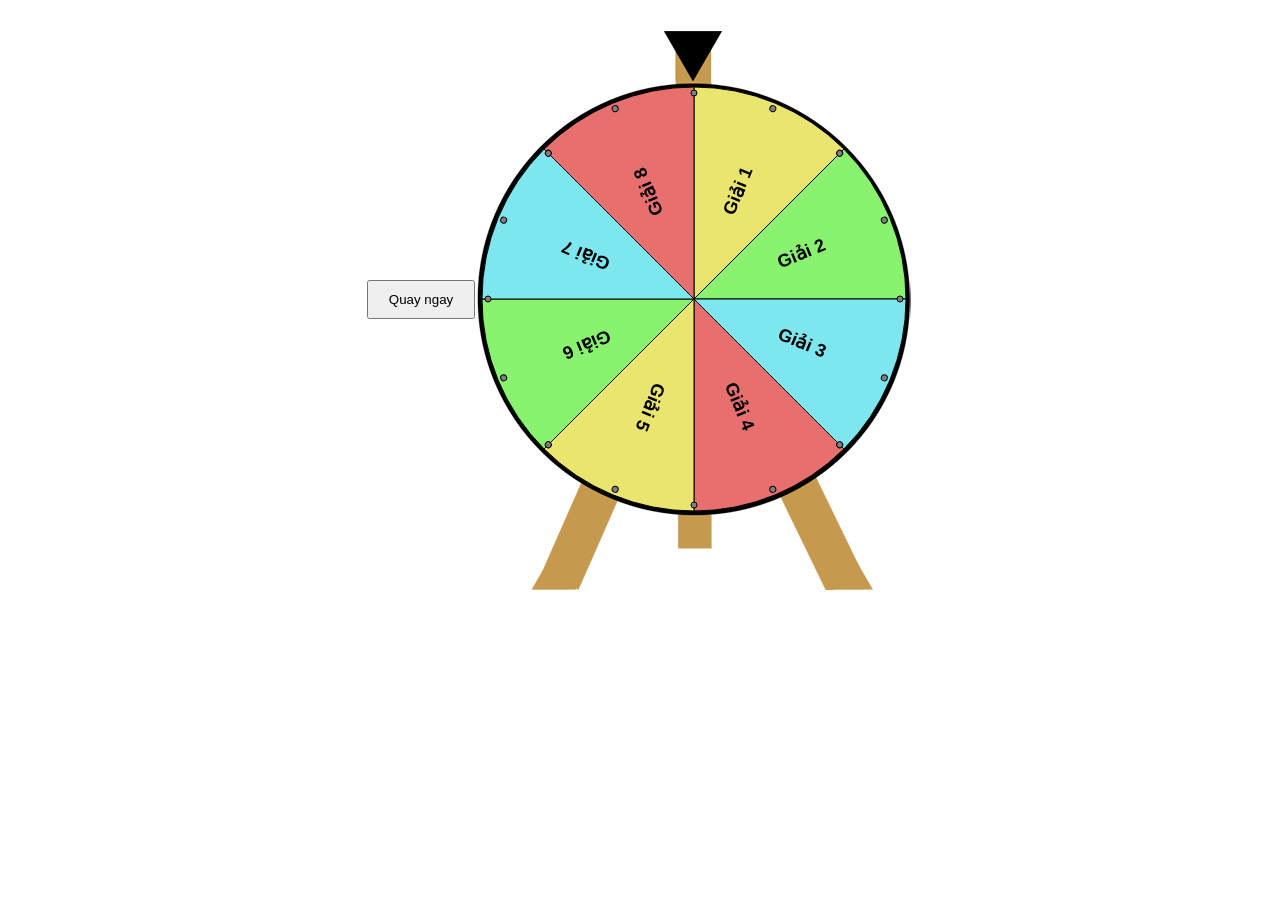
<file: vongquaymayman/index.html>
<html>
    <head>
        <title>HTML5 Canvas Winning Wheel</title>
        <meta http-equiv="Content-Type" content="text/html; charset=utf-8" />
        <link rel="stylesheet" href="main.css" type="text/css" />
        <link type="icon/x-icon" href="favicon.ico" rel="shortcut icon" />
        <script type="text/javascript" src="Winwheel.min.js"></script>
        <script src="TweenMax.min.js"></script>
    </head>
    <body>
        <div align="center">
            <table cellpadding="0" cellspacing="0" border="0">
                <tr>
                    <td>
                        <button id="spin_start" class="btn" onClick="startSpin();">Quay ngay</button>
                        <button id="spin_stop" class="btn" onClick="stopSpin();">Dừng lại</button>
                        <button id="spin_reset" class="btn" onClick="resetWheel();">Quay lại</button>
                    </td>
                    <td width="438" height="582" class="the_wheel" align="center" valign="center">
                        <canvas id="canvas" width="434" height="434">
                            <p style="{color: white}" align="center">Sorry, your browser doesn't support canvas. Please try another.</p>
                        </canvas>
                    </td>
                </tr>
            </table>
        </div>
        <script>
            //Thông số vòng quay
            let duration = 2; //Thời gian kết thúc vòng quay
            let spins    = 3; //Quay nhanh hay chậm 3, 8, 15
            let theWheel = new Winwheel({
                'numSegments'  : 8,     // Chia 8 phần bằng nhau
                'outerRadius'  : 212,   // Đặt bán kính vòng quay
                'textFontSize' : 18,    // Đặt kích thước chữ
                'rotationAngle': 0,     // Đặt góc vòng quay từ 0 đến 360 độ.
                'segments'     :        // Các thành phần bao gồm màu sắc và văn bản.
                [
                   {'fillStyle' : '#eae56f', 'text' : 'Giải 1'},
                   {'fillStyle' : '#89f26e', 'text' : 'Giải 2'},
                   {'fillStyle' : '#7de6ef', 'text' : 'Giải 3'},
                   {'fillStyle' : '#e7706f', 'text' : 'Giải 4'},
                   {'fillStyle' : '#eae56f', 'text' : 'Giải 5'},
                   {'fillStyle' : '#89f26e', 'text' : 'Giải 6'},
                   {'fillStyle' : '#7de6ef', 'text' : 'Giải 7'},
                   {'fillStyle' : '#e7706f', 'text' : 'Giải 8'},
                ],
                'animation' : {
                    'type'     : 'spinOngoing', //spinToStop, spinOngoing
                    'duration' : duration,
                    'spins'    : spins,
                    'callbackSound'    : playSound,     //Hàm gọi âm thanh khi quay
                    'soundTrigger'     : 'pin',         //Chỉ định chân là để kích hoạt âm thanh
                    'callbackFinished' : alertPrize,    //Hàm hiển thị kết quả trúng giải thưởng
                },
                'pins' :
                {
                    'number' : 16   //Số lượng chân. Chia đều xung quanh vòng quay.
                }
            });
            
            //Kiểm tra vòng quay
            let wheelSpinning = false;
            
            //Tạo âm thanh và tải tập tin tick.mp3.
            let audio = new Audio('tick.mp3');
            function playSound() {
                audio.pause();
                audio.currentTime = 0;
                audio.play();
            }
            
            //Hiển thị các nút vòng quay
            function statusButton(status) {
                if ( status==1 ) { //trước khi quay
                    document.getElementById('spin_start').classList.remove("hide");
                    document.getElementById('spin_stop').classList.add("hide");
                    document.getElementById('spin_reset').classList.add("hide");
                } else if ( status==2 ) { //đang quay
                    document.getElementById('spin_start').classList.add("hide");
                    document.getElementById('spin_stop').classList.remove("hide");
                    document.getElementById('spin_reset').classList.add("hide");
                } else if ( status==3 ) { //kết quả
                    document.getElementById('spin_start').classList.add("hide");
                    document.getElementById('spin_stop').classList.add("hide");
                    document.getElementById('spin_reset').classList.remove("hide");
                } else {
                    alert('Các giá trị của status: 1, 2, 3');
                }
            }
            statusButton(1);
            
            //startSpin
            function startSpin() {
                // Ensure that spinning can't be clicked again while already running.
                if (wheelSpinning == false) {
                    //CSS hiển thị button
                    statusButton(2);
                    
                    //Cấu hình vòng quay
                    theWheel.animation = {
                        'type'     : 'spinOngoing',
                        'duration' : duration,
                        'spins'    : spins,
                        'callbackSound'    : playSound,     //Hàm gọi âm thanh khi quay
                        'soundTrigger'     : 'pin',         //Chỉ định chân là để kích hoạt âm thanh
                        'callbackFinished' : alertPrize,    //Hàm hiển thị kết quả trúng giải thưởng
                    };
                    
                    //Hàm bắt đầu quay
                    theWheel.startAnimation();
                }
            }
            
            //stopSpin
            function stopSpin() {
                if (wheelSpinning == false) {
                    theWheel.animation = {
                        'type'     : 'spinToStop',
                        'duration' : (duration + 13),
                        'spins'    : (spins + 1),
                        'callbackSound'    : playSound,     //Hàm gọi âm thanh khi quay
                        'soundTrigger'     : 'pin',         //Chỉ định chân là để kích hoạt âm thanh
                        'callbackFinished' : alertPrize,    //Hàm hiển thị kết quả trúng giải thưởng
                    };
                    
                    //Kết quả chỉ định
                    stopAngle();

                    //Hàm bắt đầu quay
                    theWheel.startAnimation();

                    //Khóa vòng quay
                    wheelSpinning = true;
                }
            }
            
            //stopAngle
            function stopAngle() {
                //Ta có: 360 độ chia 8 bằng 45 độ cho mỗi giải thưởng.
                //VD: Giải 3 => Có gốc độ từ 91 đến 135.
                let start = 91;
                let stop = Math.floor((Math.random() * 43)); //Giá trị cao nhất 44
                let stopAt = start + stop;
                theWheel.animation.stopAngle = stopAt;
            }
            
            //Result
            function alertPrize(indicatedSegment) {
                alert("Chúc mừng bạn trúng: " + indicatedSegment.text);
                
                //CSS hiển thị button
                statusButton(3);
            }

            //resetWheel
            function resetWheel() {
                //CSS hiển thị button
                statusButton(1);
                
                theWheel.stopAnimation(false);
                theWheel.rotationAngle = 0;
                theWheel.draw();

                wheelSpinning = false;
            }
        </script>
    </body>
</html>
</file>
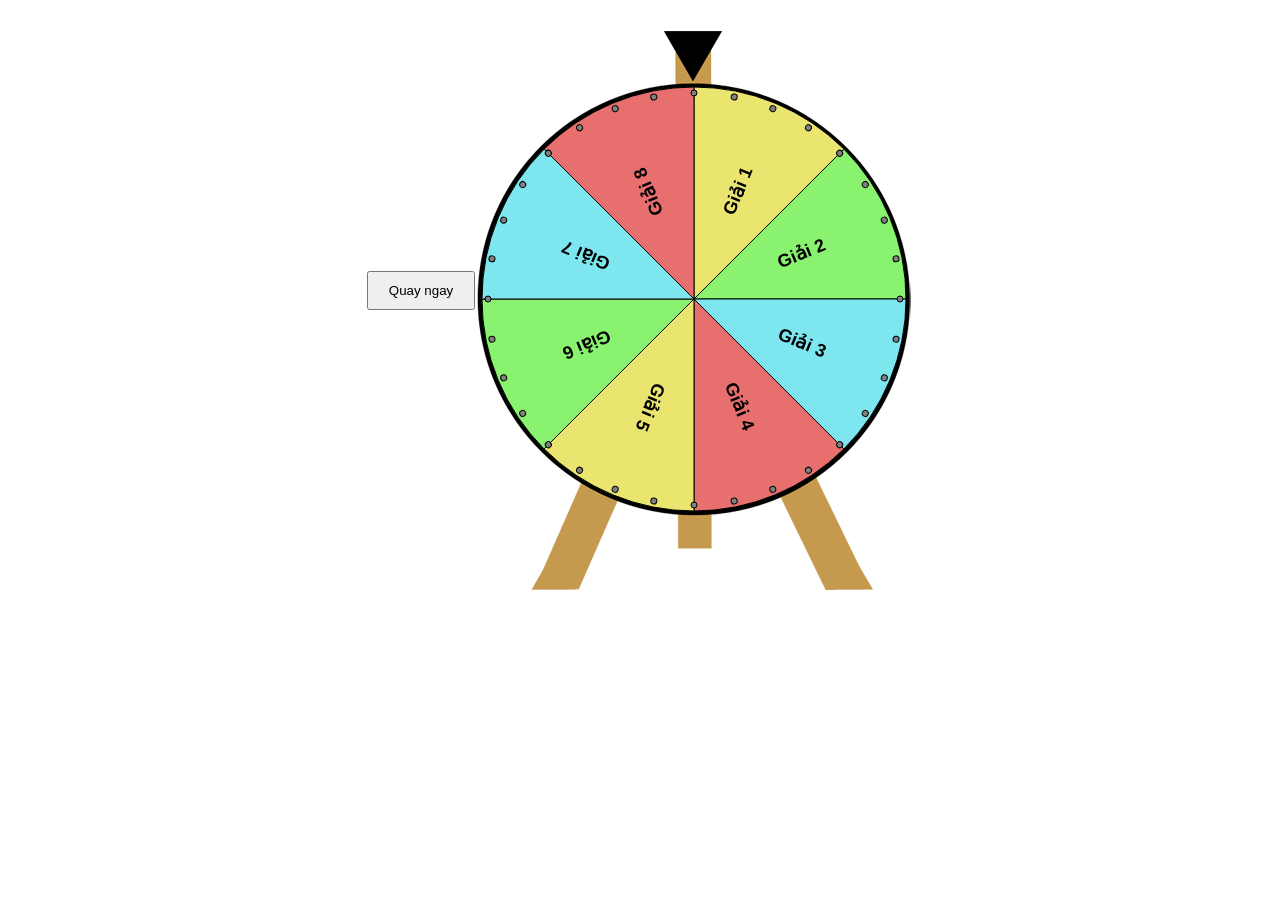
<file: vongquaymayman/VòngQuayGiảiThưởng-ChỉĐịnhTrúng.html>
<html>
    <head>
        <title>HTML5 Canvas Winning Wheel</title>
        <meta http-equiv="Content-Type" content="text/html; charset=utf-8" />
        <link rel="stylesheet" href="main.css" type="text/css" />
        <link type="icon/x-icon" href="favicon.ico" rel="shortcut icon" />
        <script type="text/javascript" src="Winwheel.min.js"></script>
        <script src="TweenMax.min.js"></script>
    </head>
    <body>
        <div align="center">
            <table cellpadding="0" cellspacing="0" border="0">
                <tr>
                    <td>
                        <button id="spin_start" class="btn" onClick="startSpin();">Quay ngay</button> <br><br>
                        <button id="spin_reset" class="btn" onClick="resetWheel();">Quay lại</button>
                    </td>
                    <td width="438" height="582" class="the_wheel" align="center" valign="center">
                        <canvas id="canvas" width="434" height="434">
                            <p style="{color: white}" align="center">Sorry, your browser doesn't support canvas. Please try another.</p>
                        </canvas>
                    </td>
                </tr>
            </table>
        </div>
        <script>
            //Thông số vòng quay
            let duration = 5; //Thời gian kết thúc vòng quay
            let spins    = 15; //Quay nhanh hay chậm 3, 8, 15
            let theWheel = new Winwheel({
                'numSegments'  : 8,     // Chia 8 phần bằng nhau
                'outerRadius'  : 212,   // Đặt bán kính vòng quay
                'textFontSize' : 18,    // Đặt kích thước chữ
                'rotationAngle': 0,     // Đặt góc vòng quay từ 0 đến 360 độ.
                'segments'     :        // Các thành phần bao gồm màu sắc và văn bản.
                [
                   {'fillStyle' : '#eae56f', 'text' : 'Giải 1'},
                   {'fillStyle' : '#89f26e', 'text' : 'Giải 2'},
                   {'fillStyle' : '#7de6ef', 'text' : 'Giải 3'},
                   {'fillStyle' : '#e7706f', 'text' : 'Giải 4'},
                   {'fillStyle' : '#eae56f', 'text' : 'Giải 5'},
                   {'fillStyle' : '#89f26e', 'text' : 'Giải 6'},
                   {'fillStyle' : '#7de6ef', 'text' : 'Giải 7'},
                   {'fillStyle' : '#e7706f', 'text' : 'Giải 8'}
                ],
                'animation' : {
                    'type'     : 'spinToStop',
                    'duration' : duration,
                    'spins'    : spins,
                    'callbackSound'    : playSound,     //Hàm gọi âm thanh khi quay
                    'soundTrigger'     : 'pin',         //Chỉ định chân là để kích hoạt âm thanh
                    'callbackFinished' : alertPrize,    //Hàm hiển thị kết quả trúng giải thưởng
                },
                'pins' :
                {
                    'number' : 32   //Số lượng chân. Chia đều xung quanh vòng quay.
                }
            });
            
            //Kiểm tra vòng quay
            let wheelSpinning = false;
            
            //Tạo âm thanh và tải tập tin tick.mp3.
            let audio = new Audio('tick.mp3');
            function playSound() {
                audio.pause();
                audio.currentTime = 0;
                audio.play();
            }
            
            //Hiển thị các nút vòng quay
            function statusButton(status) {
                if ( status==1 ) { //trước khi quay
                    document.getElementById('spin_start').removeAttribute("disabled");
                    document.getElementById('spin_reset').classList.add("hide");
                } else if ( status==2 ) { //đang quay
                    document.getElementById('spin_start').setAttribute("disabled", false);
                    document.getElementById('spin_reset').classList.add("hide");
                } else if ( status==3 ) { //kết quả
                    document.getElementById('spin_reset').classList.remove("hide");
                } else {
                    alert('Các giá trị của status: 1, 2, 3');
                }
            }
            statusButton(1);
            
            //stopAngle
            function stopAngle() {
                //Ta có: 360 độ chia 8 bằng 45 độ cho mỗi giải thưởng.
                //VD: Giải 3 => Có gốc độ từ 91 đến 135.
                let start = 91;
                let stop = Math.floor((Math.random() * 43)); //Giá trị cao nhất 44
                let stopAt = start + stop;
                theWheel.animation.stopAngle = stopAt;
            }
            
            //startSpin
            function startSpin() {
                // Ensure that spinning can't be clicked again while already running.
                if (wheelSpinning == false) {
                    //CSS hiển thị button
                    statusButton(2);
                    
                    //Đặt kết quả mong muốn
                    stopAngle();
                    
                    //Hàm bắt đầu quay
                    theWheel.startAnimation();

                    //Khóa vòng quay
                    wheelSpinning = true;
                }
            }
            
            //Result
            function alertPrize(indicatedSegment) {
                alert("Chúc mừng bạn trúng: " + indicatedSegment.text);
                
                //CSS hiển thị button
                statusButton(3);
            }

            //resetWheel
            function resetWheel() {
                //CSS hiển thị button
                statusButton(1);
                
                theWheel.stopAnimation(false);  // Stop the animation, false as param so does not call callback function.
                theWheel.rotationAngle = 0;     // Re-set the wheel angle to 0 degrees.
                theWheel.draw();                // Call draw to render changes to the wheel.

                wheelSpinning = false;          // Reset to false to power buttons and spin can be clicked again.
            }
        </script>
    </body>
</html>
</file>
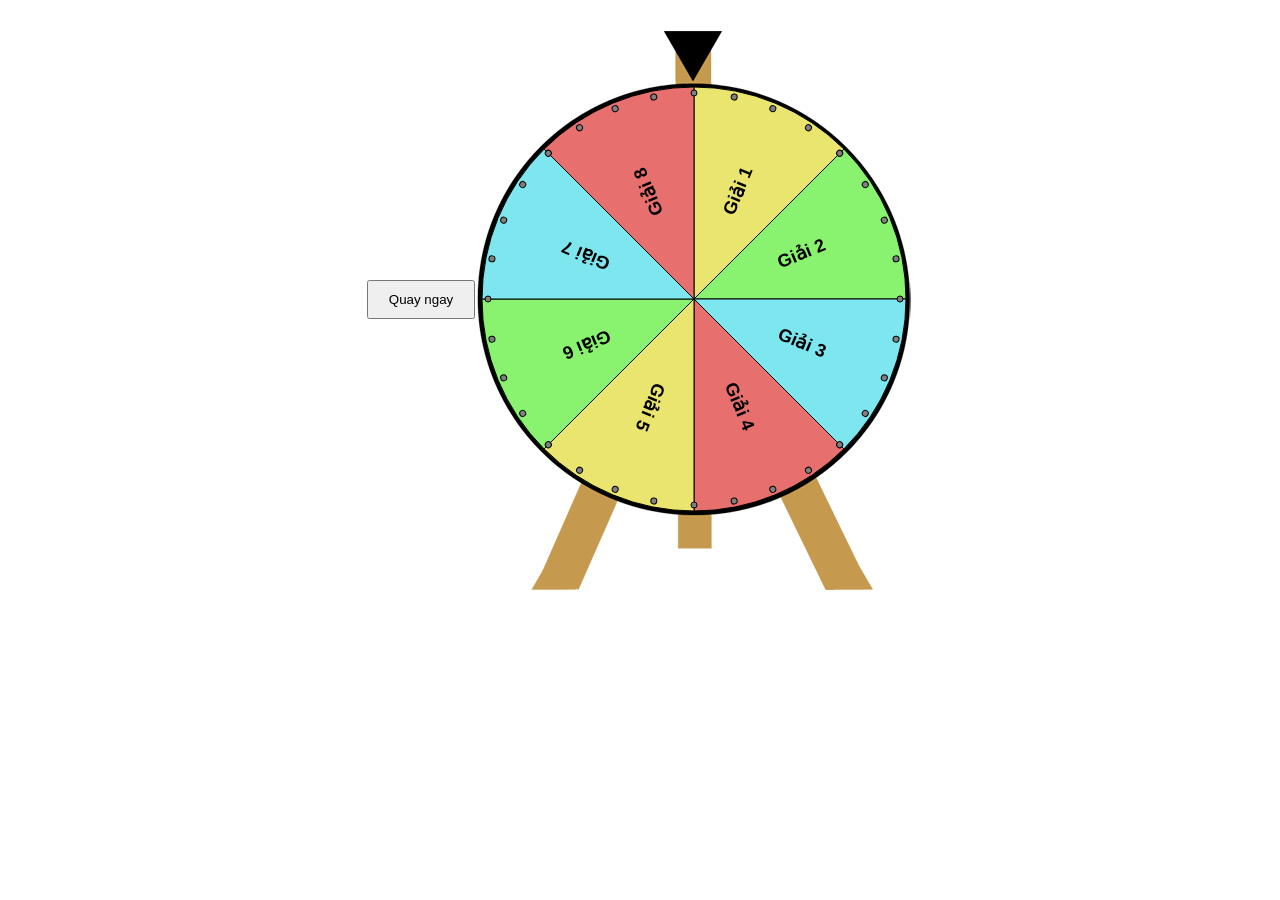
<file: vongquaymayman/VòngQuayGiảiThưởng-NgẫuNhiên-Stop.html>
<html>
    <head>
        <title>HTML5 Canvas Winning Wheel</title>
        <meta http-equiv="Content-Type" content="text/html; charset=utf-8" />
        <link rel="stylesheet" href="main.css" type="text/css" />
        <link type="icon/x-icon" href="favicon.ico" rel="shortcut icon" />
        <script type="text/javascript" src="Winwheel.min.js"></script>
        <script src="TweenMax.min.js"></script>
    </head>
    <body>
        <div align="center">
            <table cellpadding="0" cellspacing="0" border="0">
                <tr>
                    <td>
                        <button id="spin_start" class="btn" onClick="startSpin();">Quay ngay</button>
                        <button id="spin_stop" class="btn" onClick="stopSpin();">Dừng lại</button>
                        <button id="spin_reset" class="btn" onClick="resetWheel();">Quay lại</button>
                    </td>
                    <td width="438" height="582" class="the_wheel" align="center" valign="center">
                        <canvas id="canvas" width="434" height="434">
                            <p style="{color: white}" align="center">Sorry, your browser doesn't support canvas. Please try another.</p>
                        </canvas>
                    </td>
                </tr>
            </table>
        </div>
        <script>
            //Thông số vòng quay
            let duration = 2; //Thời gian kết thúc vòng quay
            let spins    = 3; //Quay nhanh hay chậm 3, 8, 15
            let theWheel = new Winwheel({
                'numSegments'  : 8,     // Chia 8 phần bằng nhau
                'outerRadius'  : 212,   // Đặt bán kính vòng quay
                'textFontSize' : 18,    // Đặt kích thước chữ
                'rotationAngle': 0,     // Đặt góc vòng quay từ 0 đến 360 độ.
                'segments'     :        // Các thành phần bao gồm màu sắc và văn bản.
                [
                   {'fillStyle' : '#eae56f', 'text' : 'Giải 1'},
                   {'fillStyle' : '#89f26e', 'text' : 'Giải 2'},
                   {'fillStyle' : '#7de6ef', 'text' : 'Giải 3'},
                   {'fillStyle' : '#e7706f', 'text' : 'Giải 4'},
                   {'fillStyle' : '#eae56f', 'text' : 'Giải 5'},
                   {'fillStyle' : '#89f26e', 'text' : 'Giải 6'},
                   {'fillStyle' : '#7de6ef', 'text' : 'Giải 7'},
                   {'fillStyle' : '#e7706f', 'text' : 'Giải 8'}
                ],
                'animation' : {
                    'type'     : 'spinOngoing',
                    'duration' : duration,
                    'spins'    : spins,
                    'callbackSound'    : playSound,     //Hàm gọi âm thanh khi quay
                    'soundTrigger'     : 'pin',         //Chỉ định chân là để kích hoạt âm thanh
                    'callbackFinished' : alertPrize,    //Hàm hiển thị kết quả trúng giải thưởng
                },
                'pins' :
                {
                    'number' : 32   //Số lượng chân. Chia đều xung quanh vòng quay.
                }
            });
            
            //Kiểm tra vòng quay
            let wheelSpinning = false;
            
            //Tạo âm thanh và tải tập tin tick.mp3.
            let audio = new Audio('tick.mp3');
            function playSound() {
                audio.pause();
                audio.currentTime = 0;
                audio.play();
            }
            
            //Hiển thị các nút vòng quay
            function statusButton(status) {
                if ( status==1 ) { //trước khi quay
                    document.getElementById('spin_start').classList.remove("hide");
                    document.getElementById('spin_stop').classList.add("hide");
                    document.getElementById('spin_reset').classList.add("hide");
                } else if ( status==2 ) { //đang quay
                    document.getElementById('spin_start').classList.add("hide");
                    document.getElementById('spin_stop').classList.remove("hide");
                    document.getElementById('spin_reset').classList.add("hide");
                } else if ( status==3 ) { //kết quả
                    document.getElementById('spin_start').classList.add("hide");
                    document.getElementById('spin_stop').classList.add("hide");
                    document.getElementById('spin_reset').classList.remove("hide");
                } else {
                    alert('Các giá trị của status: 1, 2, 3');
                }
            }
            statusButton(1);
            
            //startSpin
            function startSpin() {
                // Ensure that spinning can't be clicked again while already running.
                if (wheelSpinning == false) {
                    //CSS hiển thị button
                    statusButton(2);
                    
                    //Cấu hình vòng quay
                    theWheel.animation = {
                        'type'     : 'spinOngoing',
                        'duration' : duration,
                        'spins'    : spins,
                        'callbackSound'    : playSound,     //Hàm gọi âm thanh khi quay
                        'soundTrigger'     : 'pin',         //Chỉ định chân là để kích hoạt âm thanh
                        'callbackFinished' : alertPrize,    //Hàm hiển thị kết quả trúng giải thưởng
                    };
                    
                    //Hàm bắt đầu quay
                    theWheel.startAnimation();
                }
            }
            
            //stopSpin
            function stopSpin() {
                if (wheelSpinning == false) {
                    theWheel.animation = {
                        'type'     : 'spinToStop',
                        'duration' : (duration + 13),
                        'spins'    : (spins + 1),
                        'callbackSound'    : playSound,     //Hàm gọi âm thanh khi quay
                        'soundTrigger'     : 'pin',         //Chỉ định chân là để kích hoạt âm thanh
                        'callbackFinished' : alertPrize,    //Hàm hiển thị kết quả trúng giải thưởng
                    };

                    //Hàm bắt đầu quay
                    theWheel.startAnimation();

                    //Khóa vòng quay
                    wheelSpinning = true;
                }
            }
            
            //Result
            function alertPrize(indicatedSegment) {
                //CSS hiển thị button
                statusButton(3);
                
                alert("Chúc mừng bạn trúng: " + indicatedSegment.text);
            }

            //resetWheel
            function resetWheel() {
                //CSS hiển thị button
                statusButton(1);
                
                theWheel.stopAnimation(false);  // Stop the animation, false as param so does not call callback function.
                theWheel.rotationAngle = 0;     // Re-set the wheel angle to 0 degrees.
                theWheel.draw();                // Call draw to render changes to the wheel.

                wheelSpinning = false;          // Reset to false to power buttons and spin can be clicked again.
            }
        </script>
    </body>
</html>
</file>
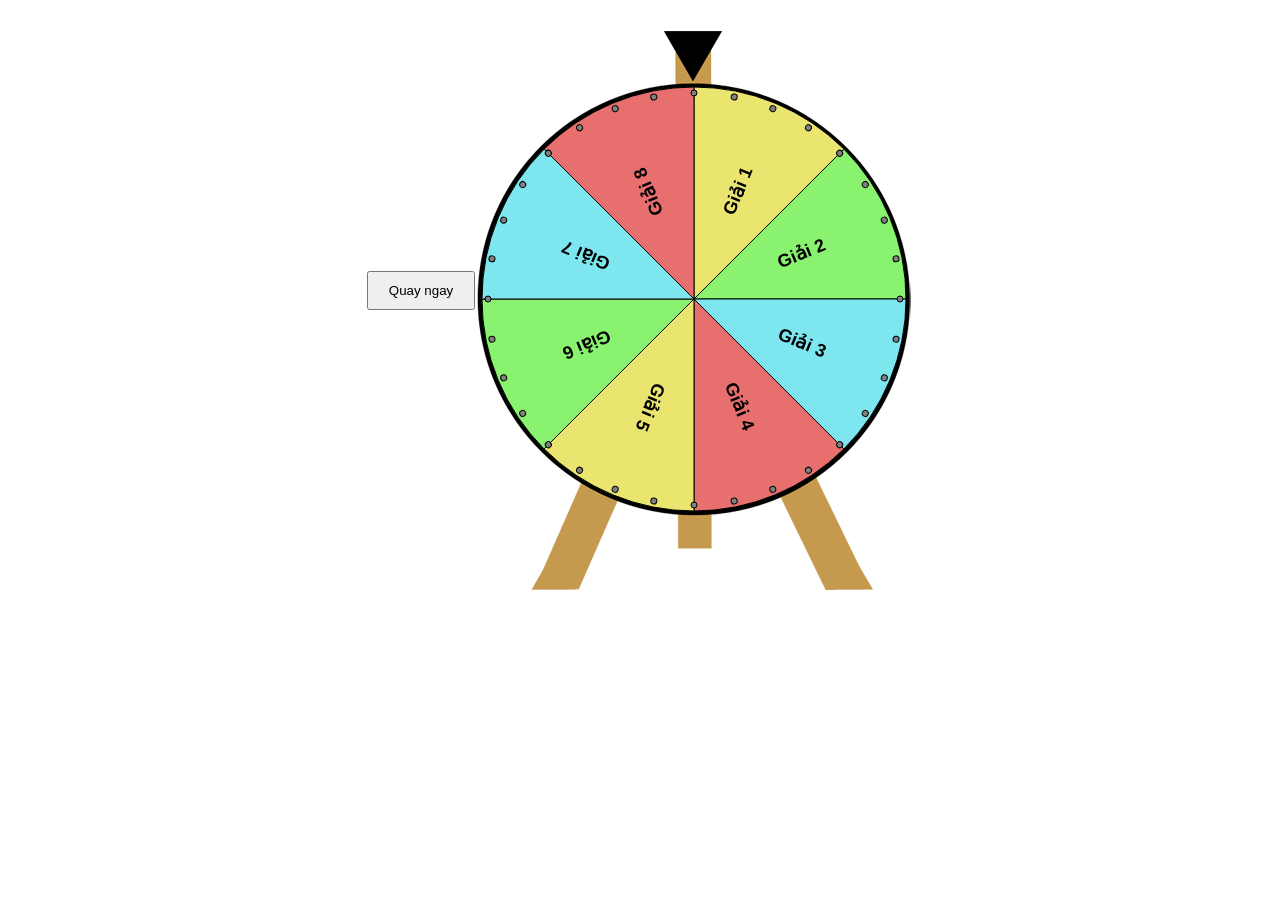
<file: vongquaymayman/VòngQuayGiảiThưởng-NgẫuNhiên.html>
<html>
    <head>
        <title>HTML5 Canvas Winning Wheel</title>
        <meta http-equiv="Content-Type" content="text/html; charset=utf-8" />
        <link rel="stylesheet" href="main.css" type="text/css" />
        <link type="icon/x-icon" href="favicon.ico" rel="shortcut icon" />
        <script type="text/javascript" src="Winwheel.min.js"></script>
        <script src="TweenMax.min.js"></script>
    </head>
    <body>
        <div align="center">
            <table cellpadding="0" cellspacing="0" border="0">
                <tr>
                    <td>
                        <button id="spin_start" class="btn" onClick="startSpin();">Quay ngay</button> <br><br>
                        <button id="spin_reset" class="btn" onClick="resetWheel();">Quay lại</button>
                    </td>
                    <td width="438" height="582" class="the_wheel" align="center" valign="center">
                        <canvas id="canvas" width="434" height="434">
                            <p style="{color: white}" align="center">Sorry, your browser doesn't support canvas. Please try another.</p>
                        </canvas>
                    </td>
                </tr>
            </table>
        </div>
        <script>
            //Thông số vòng quay
            let duration = 5; //Thời gian kết thúc vòng quay
            let spins    = 15; //Quay nhanh hay chậm 3, 8, 15
            let theWheel = new Winwheel({
                'numSegments'  : 8,     // Chia 8 phần bằng nhau
                'outerRadius'  : 212,   // Đặt bán kính vòng quay
                'textFontSize' : 18,    // Đặt kích thước chữ
                'rotationAngle': 0,     // Đặt góc vòng quay từ 0 đến 360 độ.
                'segments'     :        // Các thành phần bao gồm màu sắc và văn bản.
                [
                   {'fillStyle' : '#eae56f', 'text' : 'Giải 1'},
                   {'fillStyle' : '#89f26e', 'text' : 'Giải 2'},
                   {'fillStyle' : '#7de6ef', 'text' : 'Giải 3'},
                   {'fillStyle' : '#e7706f', 'text' : 'Giải 4'},
                   {'fillStyle' : '#eae56f', 'text' : 'Giải 5'},
                   {'fillStyle' : '#89f26e', 'text' : 'Giải 6'},
                   {'fillStyle' : '#7de6ef', 'text' : 'Giải 7'},
                   {'fillStyle' : '#e7706f', 'text' : 'Giải 8'}
                ],
                'animation' : {
                    'type'     : 'spinToStop',
                    'duration' : duration,
                    'spins'    : spins,
                    'callbackSound'    : playSound,     //Hàm gọi âm thanh khi quay
                    'soundTrigger'     : 'pin',         //Chỉ định chân là để kích hoạt âm thanh
                    'callbackFinished' : alertPrize,    //Hàm hiển thị kết quả trúng giải thưởng
                },
                'pins' :
                {
                    'number' : 32   //Số lượng chân. Chia đều xung quanh vòng quay.
                }
            });
            
            //Kiểm tra vòng quay
            let wheelSpinning = false;
            
            //Tạo âm thanh và tải tập tin tick.mp3.
            let audio = new Audio('tick.mp3');
            function playSound() {
                audio.pause();
                audio.currentTime = 0;
                audio.play();
            }
            
            //Hiển thị các nút vòng quay
            function statusButton(status) {
                if ( status==1 ) { //trước khi quay
                    document.getElementById('spin_start').removeAttribute("disabled");
                    document.getElementById('spin_reset').classList.add("hide");
                } else if ( status==2 ) { //đang quay
                    document.getElementById('spin_start').setAttribute("disabled", false);
                    document.getElementById('spin_reset').classList.add("hide");
                } else if ( status==3 ) { //kết quả
                    document.getElementById('spin_reset').classList.remove("hide");
                } else {
                    alert('Các giá trị của status: 1, 2, 3');
                }
            }
            statusButton(1);
            
            //startSpin
            function startSpin() {
                // Ensure that spinning can't be clicked again while already running.
                if (wheelSpinning == false) {
                    //CSS hiển thị button
                    statusButton(2);
                    
                    //Hàm bắt đầu quay
                    theWheel.startAnimation();

                    //Khóa vòng quay
                    wheelSpinning = true;
                }
            }
            
            //Result
            function alertPrize(indicatedSegment) {
                alert("Chúc mừng bạn trúng: " + indicatedSegment.text);
                
                //CSS hiển thị button
                statusButton(3);
            }

            //resetWheel
            function resetWheel() {
                //CSS hiển thị button
                statusButton(1);
                
                theWheel.stopAnimation(false);  // Stop the animation, false as param so does not call callback function.
                theWheel.rotationAngle = 0;     // Re-set the wheel angle to 0 degrees.
                theWheel.draw();                // Call draw to render changes to the wheel.

                wheelSpinning = false;          // Reset to false to power buttons and spin can be clicked again.
            }
        </script>
    </body>
</html>
</file>
<file: vongquaymayman/main.css>
/*
Description:
    Contains all the styles for the winning wheel page.
    
Verison History:
    2012-01-28, Douglas McKechie
    - Created based off earlier version.
    
    2015-09-26, Douglas McKechie
    - Minor updates for the 2.0 winwheel example.
*/

body
{
    font-family: arial;
}

/* Sets the background image for the wheel */
td.the_wheel
{
    background-image: url(./wheel_back.png);
    background-position: center;
    background-repeat: none;
}

/* Do some css reset on selected elements */
h1, p
{
    margin: 0;
}

div.power_controls
{
    margin-right:70px;
}

div.html5_logo
{
    margin-left:70px;
}

/* Styles for the power selection controls */
table.power
{
    background-color: #cccccc;
    cursor: pointer;
    border:1px solid #333333;
}

table.power th
{
    background-color: white;
    cursor: default;
}

td.pw1
{
    background-color: #6fe8f0;
}

td.pw2
{
    background-color: #86ef6f;
}

td.pw3
{
    background-color: #ef6f6f;
}

.btn {
    padding: 10px 20px;
}

.hide {
    display: none;
}

/* Style applied to the spin button once a power has been selected */
.clickable
{
    cursor: pointer;
}

/* Other misc styles */
.margin_bottom
{
    margin-bottom: 5px;
}
</file>
